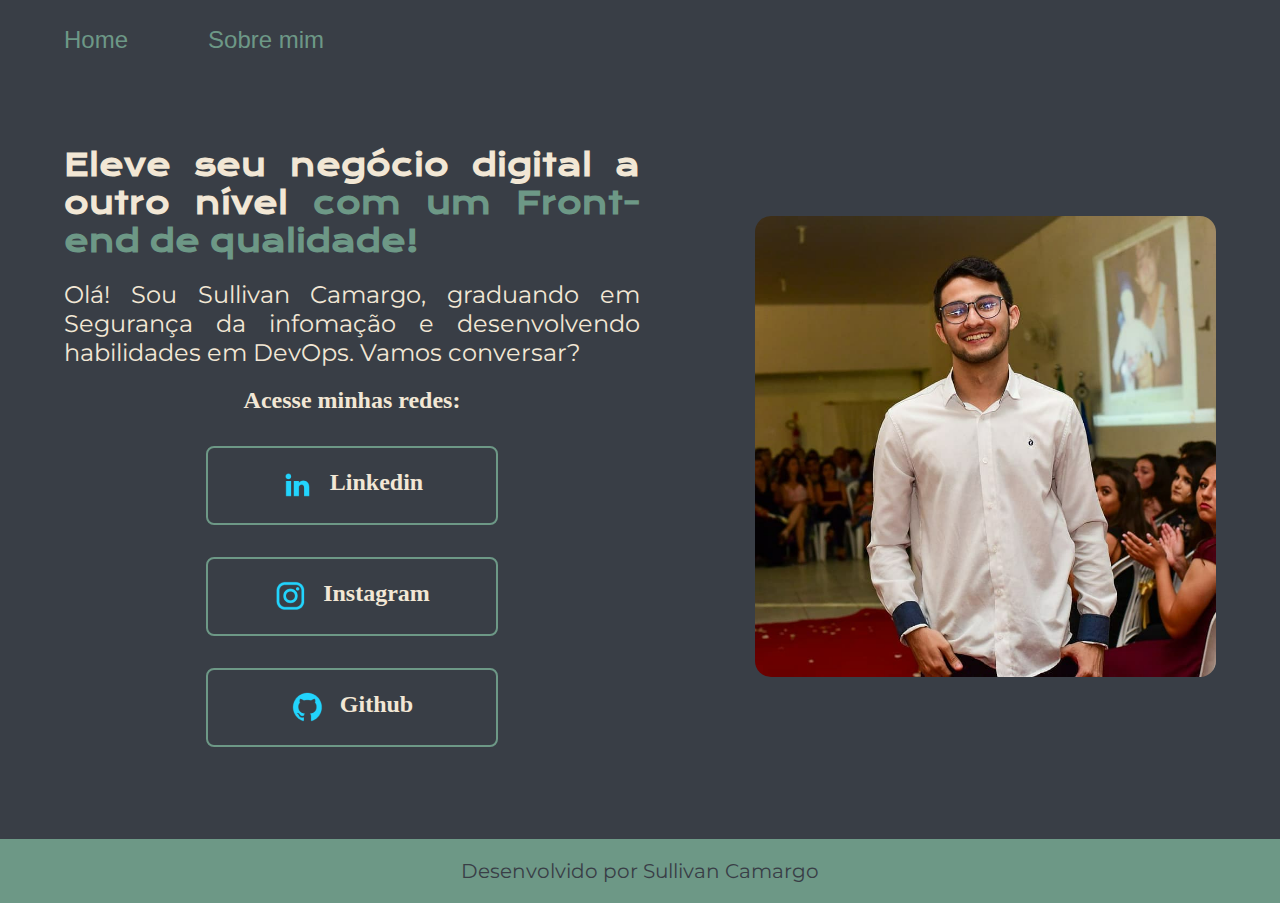
<file: index.html>
<!DOCTYPE html>
<html lang="pt-br">
<head>
    <meta charset="UTF-8">
    <meta http-equiv="X-UA-Compatible" content="IE=edge">
    <meta name="viewport" content="width=device-width, initial-scale=1.0">
    <title>Portifolio</title>
    <link rel="stylesheet" href="styles/style.css">
</head>
<body>
    <header class="cabecalho">
        <nav class="cabecalho__menu">
            <a class="cabecalho__menu__links" href="index.html">Home</a>
            <a class="cabecalho__menu__links" href="about.html">Sobre mim</a>
        </nav>
    </header>
    <main class="apresentacao">
        <section class="apresentacao__conteudo">
            <h1 class="apresentacao__conteudo__titulo">Eleve seu negócio digital a outro nível <strong class="destaque-titulo">com um Front-end de qualidade!</strong></h1>
            <p class="apresentacao__conteudo__texto">
                Olá! Sou Sullivan Camargo, graduando em Segurança da infomação e desenvolvendo habilidades em DevOps. Vamos conversar?
            </p>
        <div class="apresentacao__links">
            <h2>Acesse minhas redes:</h2>
            <a class="apresentacao__links__botao" href="https://www.linkedin.com/in/sullivancamargo/"><img src="assests/linkedin.png"> Linkedin</a>
            <a class="apresentacao__links__botao" href="https://www.instagram.com/sullivancamargo/"><img src="assests/instagram.png">Instagram</a>
            <a class="apresentacao__links__botao" href="https://github.com/xsully12"><img src="assests/github.png">Github</a>
        </div>
        </section>
        <img class="imagem-perfil" src="assests/Perfil.jpg" alt="Foto do Sullivancamargo">
    </main>
    <footer class="rodape">
        <p>Desenvolvido por Sullivan Camargo</p>
    </footer>
</body>
</html>
</file>
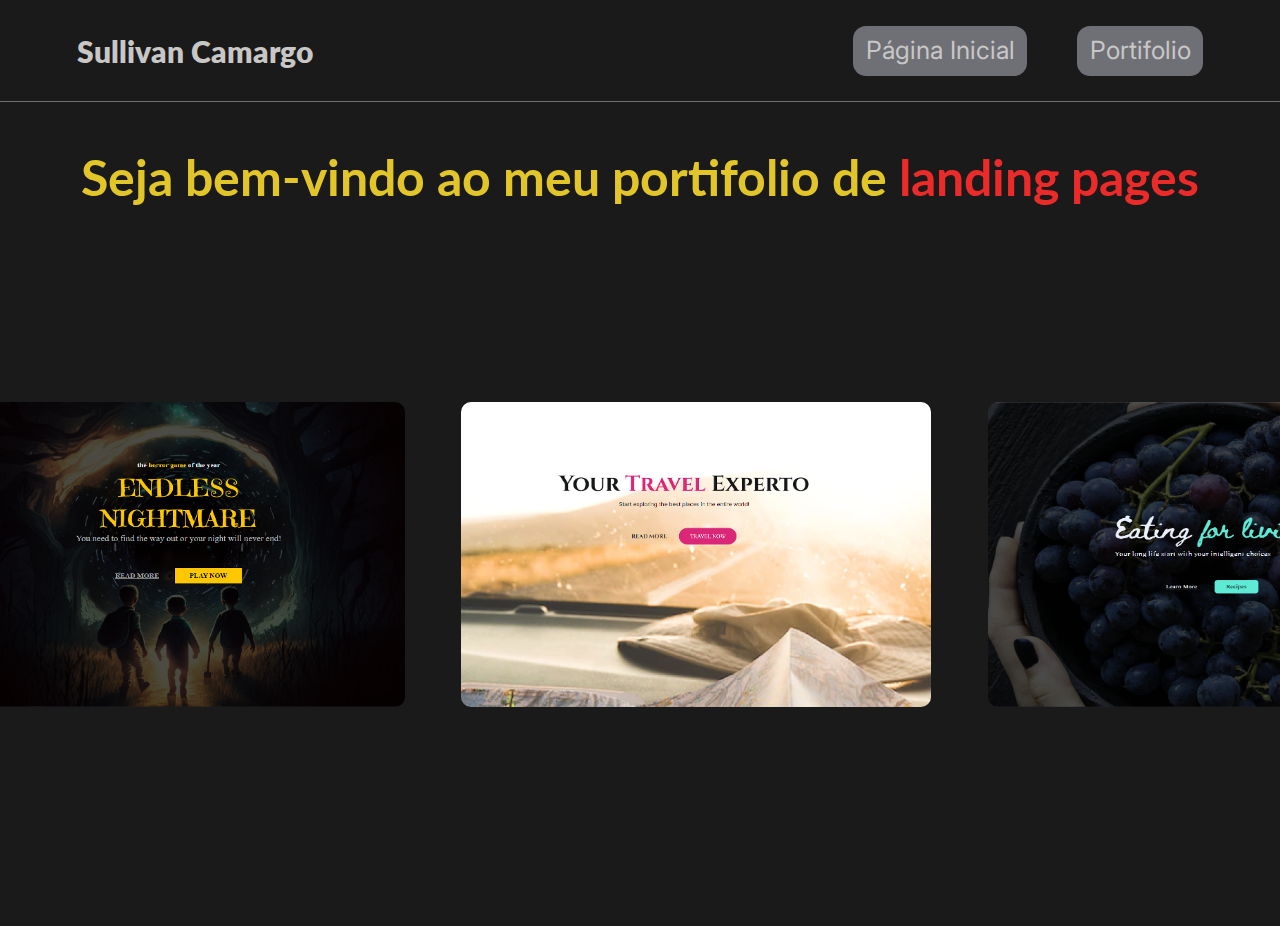
<file: Projetos/LandingPages/index.html>
<!DOCTYPE html>
<html lang="en">
<head>
    <meta charset="UTF-8">
    <meta http-equiv="X-UA-Compatible" content="IE=edge">
    <meta name="viewport" content="width=device-width, initial-scale=1.0">
    <link rel="stylesheet" href="reset.css">
    <link rel="stylesheet" href="style.css">
    <title>Projeto - landing pages</title>
</head>
<body>
    <header class="cabecalho">
        <h2 class="cabecalho__titulo">Sullivan Camargo</h2>
        <nav class="botoes">
            <a href="#" class="opcoes opcoes-inicial">Página Inicial</a>
            <a href="#" class="opcoes opcoes-portifolio">Portifolio</a>
        </nav>
    </header>

    <main class="conteudo">
        <section>
            <h1 class="conteudo__titulo">Seja bem-vindo ao meu portifolio de <strong class="titulo__destaque">landing pages</strong></h1>
        </section>
        <section class="pages">
            <ul class="pages__lista">
                <li class="pages__item">
                    <a href="https://xsully12.github.io/landing-pages/Aula1/" class="pages__titulo">Endless Nightmare<img src="img/endless.PNG" width="470" height="305" alt="logo da landing page endless" class=" endless pages__imagem"></a>
                <li class="pages__item">
                    <a href="https://xsully12.github.io/landing-pages/desafio1/" class="pages__titulo">Your Travel Experto<img src="img/Travel experto.PNG" width="470" height="305" alt="logo da landing page Travel" class=" travel pages__imagem"></a>
                <li>
                    <a href="https://xsully12.github.io/landing-pages/desafio2/" class="pages__titulo">Eating For Living<img src="img/Eating for living.PNG" width="470" height="305" alt="logo da landing page endless" class="eating pages__imagem"></a>
                    <li class="pages__item">   
                </li>
                        
            </ul>
        </section>
   


    </main>
</body>
</html>
</file>
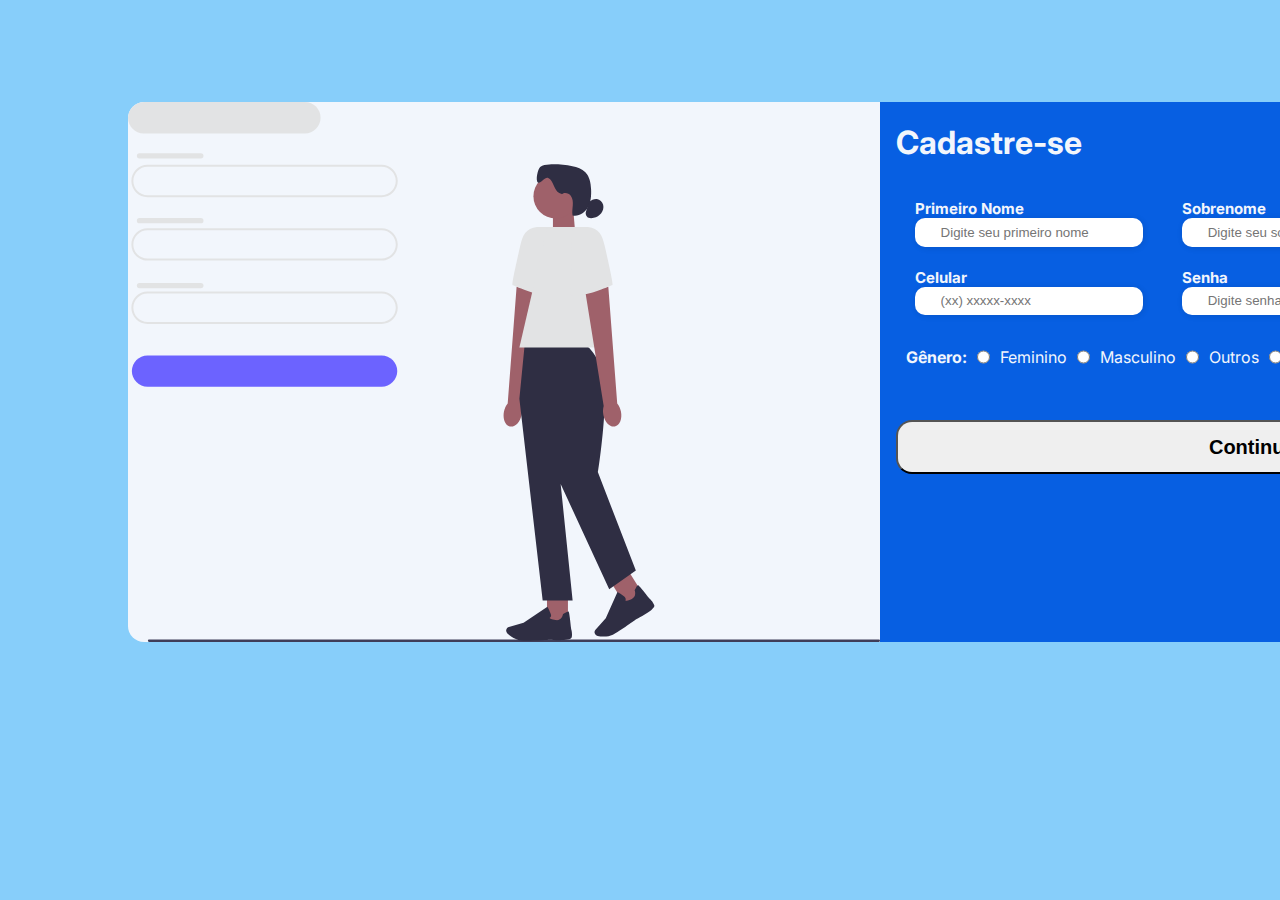
<file: Projetos/Cadastros/Tela-cadastro/index.html>
<!DOCTYPE html>
<html lang="pt-br">
<head>
    <meta charset="UTF-8">
    <meta http-equiv="X-UA-Compatible" content="IE=edge">
    <meta name="viewport" content="width=device-width, initial-scale=1.0">
    <link rel="stylesheet" href="style.css">
    <title>Cadastro</title>
</head>
<body>
    <main class="cadastro">

            <img src="img/Imagem.svg" alt="Imagem ao lado do cadastro, ilustrativa" class="cadastro__imagem">

        <div class="cadastros__formulario">
                <div class="cabecalho">
                    <h1 class="cabecalho__titulo">Cadastre-se</h1>
                    <div class="cabecalho__conta">
                        <p>Ja tenho uma conta</p>
                        <a href="#" class="botao-entrar">Entrar</a>
                    </div>
                </div>
            <form class="formulario">
                <div class="formulário__item">
                    <label for="nome"  class="formulario__label">Primeiro Nome</label><br>
                    <input type="text" name="cadastro" id="nome" placeholder="Digite seu primeiro nome" class="formulario__input" required>
                </div>
                <div>
                    <label for="sobrenome" class="formulario__label">Sobrenome</label><br>
                    <input type="text" id="sobrenome" placeholder="Digite seu sobrenome" class="formulario__input" required >
                </div>
                <div class="formulário__item">
                    <label for="email" class="formulario__label">E-mail</label><br>
                    <input type="email" name="cadastro" id="email" placeholder="Digite seu e-mail" class="formulario__input" required>
                </div>
                <div class="formulário__item">
                    <label for="celular" class="formulario__label">Celular</label><br>
                    <input type="tel" name="cadastro" id="celular" placeholder="(xx) xxxxx-xxxx" class="formulario__input">
                </div>
                <div class="formulário__item">
                    <label for="senha" class="formulario__label">Senha</label><br>
                    <input type="password" name="cadastro" id="senha"placeholder="Digite senha senha" class="formulario__input">
                </div>
                <div class="formulário__item">
                    <label for="senha2" class="formulario__label">Confirme sua senha</label><br>
                    <input type="password" name="cadastro" id="senha2"placeholder="Digite senha senha novamente" class="formulario__input"><br>
                </div>
            </form>
        <div class="formulario__genero">
            <br><label for=""> <strong>Gênero:</strong></label>
            <input type="radio" name="genero" id="Feminino">
            <label for="Feminino">Feminino</label>
            <input type="radio" name="genero" id="Masculino">
            <label for="Masculino">Masculino</label>
            <input type="radio" name="genero" id="Outros">
            <label for="Outros">Outros</label>
            <input type="radio" name="genero" id="Prefiro-não-dizer">
            <label for="Prefiro-não-dizer">Prefiro não dizer</label>
        </div>
            
            <button type="submit" class="botao"><strong class="botao__texto">Continuar</strong></button>
        </div>
        
    </main>
    <footer></footer>
</body>
</html>
</file>
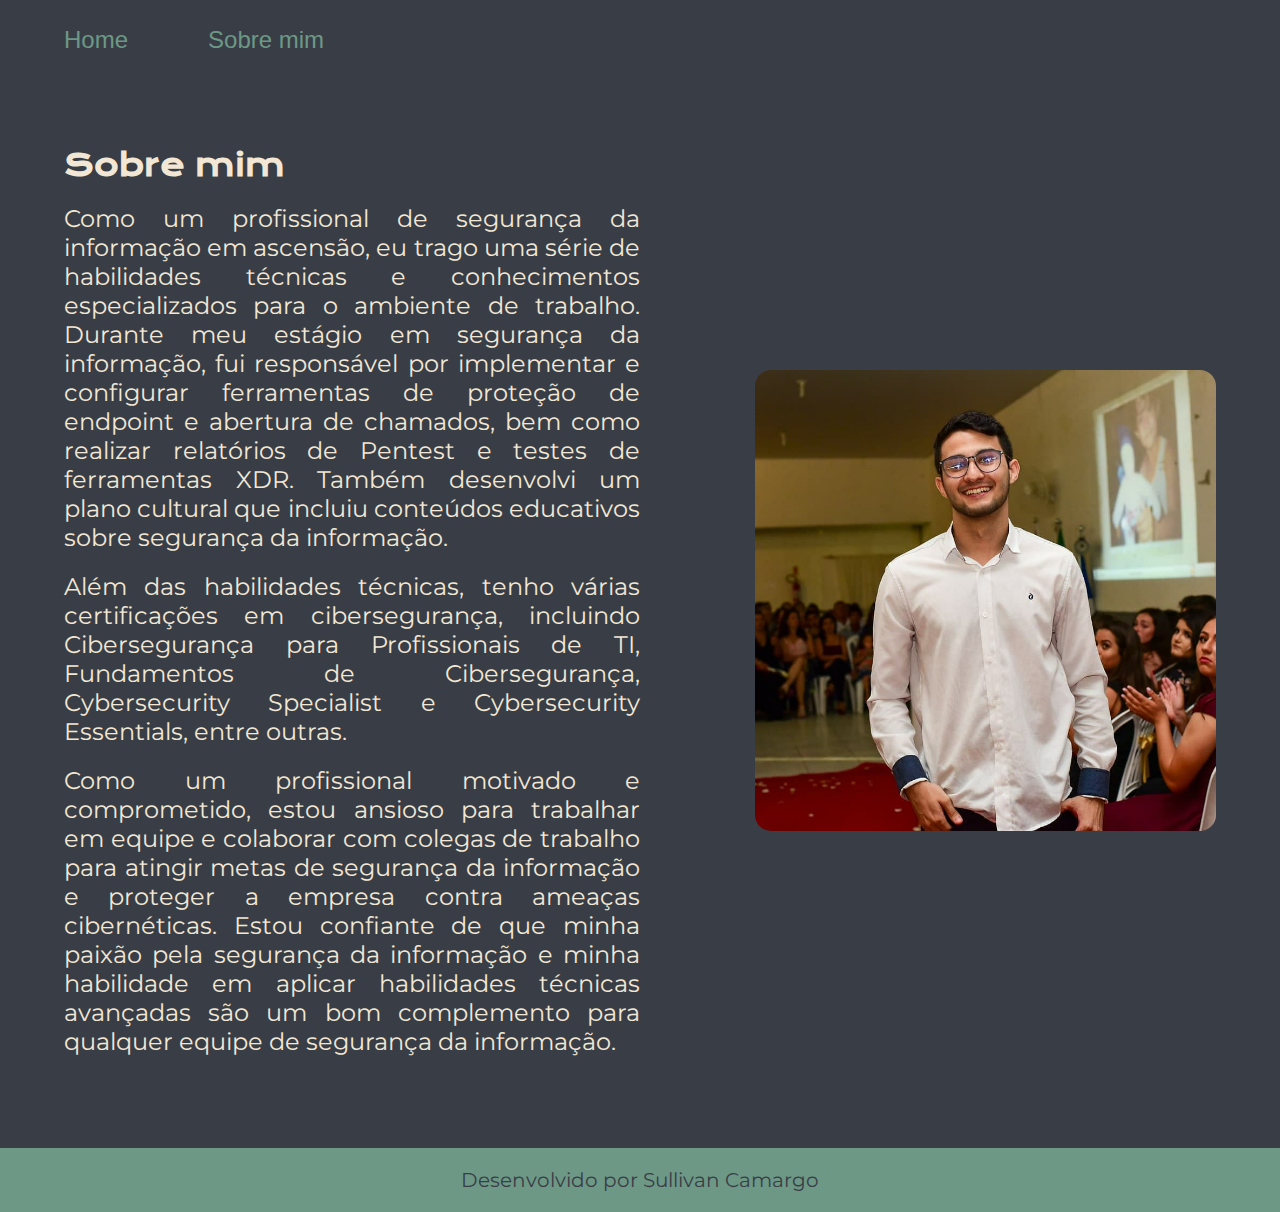
<file: about.html>
<!DOCTYPE html>
<html lang="pt-br">
<head>
    <meta charset="UTF-8">
    <meta http-equiv="X-UA-Compatible" content="IE=edge">
    <meta name="viewport" content="width=device-width, initial-scale=1.0">
    <title>Sobre mim</title>
    <link rel="stylesheet" href="styles/style.css">
</head>
<body>
    <header class="cabecalho">
        <nav class="cabecalho__menu">
            <a class="cabecalho__menu__links" href="index.html">Home</a>
            <a class="cabecalho__menu__links" href="about.html">Sobre mim</a>
        </nav>
    </header>
    <main class="apresentacao">
       <section class="apresentacao__conteudo">
            <h1 class="apresentacao__conteudo__titulo">Sobre mim</h1>
            <p class="apresentacao__conteudo__texto">Como um profissional de segurança da informação em ascensão, eu trago uma série de habilidades técnicas e conhecimentos especializados para o ambiente de trabalho. Durante meu estágio em segurança da informação, fui responsável por implementar e configurar ferramentas de proteção de endpoint e abertura de chamados, bem como realizar relatórios de Pentest e testes de ferramentas XDR. Também desenvolvi um plano cultural que incluiu conteúdos educativos sobre segurança da informação.</p>
            <p class="apresentacao__conteudo__texto">Além das habilidades técnicas, tenho várias certificações em cibersegurança, incluindo Cibersegurança para Profissionais de TI, Fundamentos de Cibersegurança, Cybersecurity Specialist e Cybersecurity Essentials, entre outras.</p>
            <p class="apresentacao__conteudo__texto">Como um profissional motivado e comprometido, estou ansioso para trabalhar em equipe e colaborar com colegas de trabalho para atingir metas de segurança da informação e proteger a empresa contra ameaças cibernéticas. Estou confiante de que minha paixão pela segurança da informação e minha habilidade em aplicar habilidades técnicas avançadas são um bom complemento para qualquer equipe de segurança da informação.</p>
       </section>
       <img class="imagem-perfil" src="assests/Perfil.jpg" alt="Foto do sullivancamargo">
    </main>
    <footer class="rodape">
        <p>Desenvolvido por Sullivan Camargo</p>
    </footer>

</body>
</html>
</file>
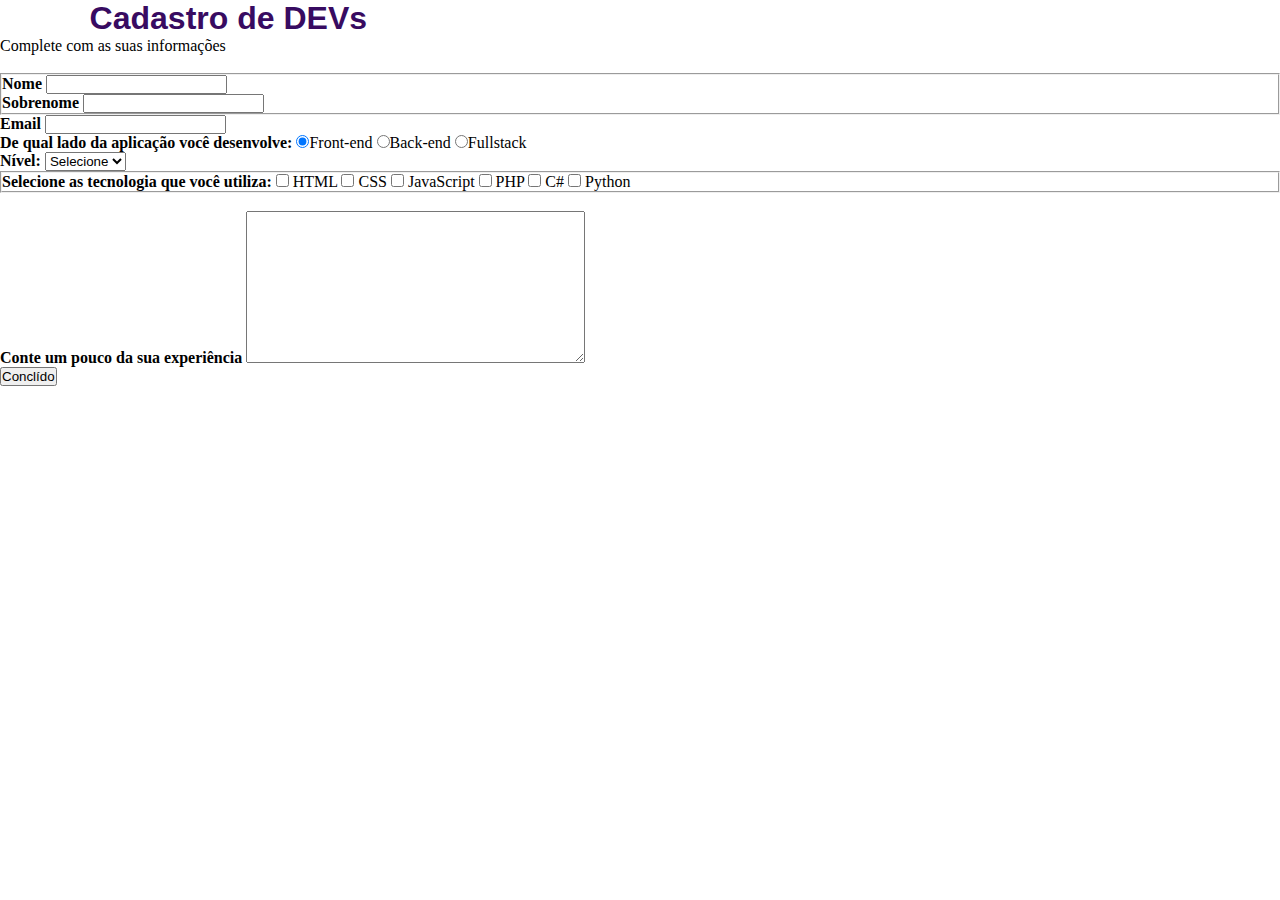
<file: Projetos/Cadastros/Formulario/formulario.html>
<!DOCTYPE html>
<html lang="pt-br">
<head>
    <meta charset="UTF-8">
    <meta http-equiv="X-UA-Compatible" content="IE=edge">
    <meta name="viewport" content="width=device-width, initial-scale=1.0">
    <link rel="stylesheet" href="style.css">
    <title>Formulário</title>
</head>
<body>
    <div>
        <h1 class="titulo">Cadastro de DEVs</h1>
        <p class="titullo-descricao">Complete com as suas informações</p>
        <br>
    </div>

    <form>
        <fieldset class="grupo">
            <div class="campo">
                <label for="nome"> <strong>Nome</strong></label>
                <input type="text" name="nome" id="nome" required>
            </div>

            <div>
                <label for="sobrenome"> <strong>Sobrenome</strong></label>
                <input type="text" name="sobrenome" id="sobrenome"required>
                
            </div>
        </fieldset>

        <div>
            <label for="email"> <strong>Email</strong></label>
            <input type="email" name="email" id="email" required>
        </div>
        <div>
            <label><strong>De qual lado da aplicação você desenvolve:</strong></label>
            <label>
                <input type="radio" name="devweb" value="Frontend" checked>Front-end
            </label>
            <label>
                <input type="radio" name="devweb" value="Backend">Back-end
            </label>
            <label>
                <input type="radio" name="devweb" value="Fullstack">Fullstack
            </label>
        </div>
        <div>
            <label for="nivel"> <strong>Nível: </strong></label>
            <select id="nivel">
                <option selected disabled value="">Selecione</option>
                    <option value="Junior">Júnior</option>
                    <option value="Pleno">Pleno</option>
                    <option value="Sênior">Sênior</option>
            </select>
        </div>
        <fieldset class="grupo">
            <div>
                <label><strong>Selecione as tecnologia que você utiliza: </strong></label>
                <input type="checkbox" name="tecnologia" id="tecnologia1" value="HTML">
                <label for="tecnologia1">HTML</label>
                <input type="checkbox" name="tecnologia" id="tecnologia2" value="CSS">
                <label for="tecnologia2">CSS</label>
                <input type="checkbox" name="tecnologia" id="tecnologia3" value="JavaScript">
                <label for="tecnologia3">JavaScript</label>
                <input type="checkbox" name="tecnologia" id="tecnologia4" value="PHP">
                <label for="tecnologia4">PHP</label>
                <input type="checkbox" name="tecnologia" id="tecnologia5" value="C#">
                <label for="tecnologia5">C#</label>
                <input type="checkbox" name="tecnologia" id="tecnologia6" value="Python">
                <label for="tecnologia6">Python</label>
            </div>
        </fieldset>
        <div>
            <br>
            <label for="observacoes"> <strong>Conte um pouco da sua experiência</strong> </label>
            <textarea name="observações" id="observacoes" cols="40" rows="10"></textarea>
        </div>
        
        <button class="botao" type="submit">Conclído</button>

    </form>
</html>
</file>
<file: styles/style.css>
@import url('https://fonts.googleapis.com/css2?family=Krona+One&family=Montserrat:wght@400;600&display=swap');

:root {
    --cor-primaria: #393E46;
    --cor-secundaria: #6D9886;
    --cor-terciaria: #F2E7D5;
    --cor-quarta: #F7F7F7;;
}

*{
    margin: 0;
    padding: 0;
}

body {
    box-sizing: border-box;
    background-color: var(--cor-primaria);
    color: var(--cor-terciaria)
}

.destaque-titulo {
    color: var(--cor-secundaria)
}
.cabecalho {
    padding: 2% 0% 0% 5%;
}
.cabecalho__menu {
    display: flex;
    gap: 80px;
}
.cabecalho__menu__links {
    font-family: 'Montserrast', sans-serif;
    font-size: 1.5rem;
    color: var(--cor-secundaria);
    text-decoration: none;
}

.apresentacao {
    padding: 7.2% 5%;
    display:flex;
    align-items: center;
    justify-content: space-between;
    text-align: justify;
    gap: 46px;
}
.imagem-perfil {
    border-radius: 16px;
    width: 40%;
    
}
.apresentacao__conteudo {
    width: 50%;
    display: flex;
    flex-direction: column;
    gap: 20px;
}
.apresentacao__conteudo__titulo {
    font-size: 1.87rem;
    font-family: 'Krona One', sans-serif;
}
.apresentacao__conteudo__texto {
    font-size: 1.5rem;
    font-family: 'Montserrat', sans-serif;
    color: var(--cor-terciaria);
}
.apresentacao__links {
    display: flex;
    gap: 32px;
    align-items: center;
    flex-direction: column;
    justify-content: space-between;

}
.apresentacao__links__botao {
    display:flex;
    justify-content: center;
    gap: 16px;
    border: 2px solid var(--cor-secundaria);
    width: 50%;
    text-align: center;
    border-radius: 8px;
    font-size: 1.5rem;
    font-weight: 600;
    padding: 21.5px 0;
    text-decoration: none;
    color: var(--cor-terciaria);

}
.apresentacao__links__botao:hover {
    background-color: var(--cor-secundaria);
    
}
.rodape {
    color: var(--cor-primaria);
    background-color: var(--cor-secundaria);
    padding: 20px;
    text-align: center;
    font-family: 'Montserrat', sans-serif;
    font-size: 1.25rem;
    font-weight: 400;
}

@media (max-width: 850px) {
    .cabecalho {
        padding: 10%;
    }
    .cabecalho__menu {
        justify-content: center;
    }
    .imagem-perfil {
        width: 50%;
    }
    .apresentacao {
        flex-direction: column-reverse;
        padding: 7.2% 5%;
    }
    .apresentacao__conteudo {
        width: auto;
    }
}
</file>
<file: Projetos/LandingPages/style.css>
@import url('https://fonts.googleapis.com/css2?family=Inter:wght@400;800&family=Lato:wght@100;300;400;700&family=Spectral:ital,wght@1,500&display=swap');
*{
    margin: 0;
    padding: 0;
}
:root
{
    --branco: rgb(201, 198, 198);
    --vermelho: rgb(235, 42, 42);
    --preto: rgb(26, 26, 26);
    --amarelo: #e2c629;
    --cinza: #6E7076;
}

body{
    background-color: var(--preto);
    font-family: 'Inter', sans-serif;
    height: 100vh;
  
}

.cabecalho
{
    margin: 2% 6%;
    display: flex;
    justify-content: space-between;
    align-items: center;
}
.cabecalho__titulo
{
    color: var(--branco);
    font-weight: 800;
    font-size: 30px;
    font-family: 'Lato', sans-serif;
    
}
.opcoes
{
    text-decoration: none;
    color: var(--branco);
    padding: 0.5em;
    font-size: 25px;
    background-color: var(--cinza);
    border-radius: 13px;
    transition: 0.5s;
}
.opcoes:hover{
    background-color: var(--amarelo);
    color: var(--preto);
    transform:scale(1.1)
}
.botoes{
    display: flex;
    gap: 50px; 
}

.conteudo{
    display: flex;
    text-align: center;
    justify-content: center;
    border-top: 0.3px solid var(--cinza);
    margin-bottom: 10px;
    flex-direction: column;

}
.conteudo__titulo{
    margin-top: 1em;
    font-size: 50px;
    font-family: 'Lato', sans-serif;
    font-weight: 700;
    color: var(--amarelo);
    margin-bottom: 3em;
}
.titulo__destaque
{
    color: var(--vermelho);
}
.pages{
    display: flex;
    justify-content: center;
    flex-direction: row;
}
.pages__lista{
    display: flex;
    gap: 4%;
}
.pages__imagem{
    border-radius: 10px;
    transition: 0.5s;
}
.pages__titulo{
    text-decoration: none;
    color: transparent;
    font-family: 'Spectral', serif;
    font-size: 25px;
    display: flex;
    flex-direction: column;
    gap: 1em;
    transition: 0.5s;
    
}
.pages__titulo:hover{
   
    transform: translateY(60px);
    color: var(--amarelo);
    
}
</file>
<file: Projetos/Cadastros/Tela-cadastro/style.css>
@import url('https://fonts.googleapis.com/css2?family=Inter:wght@100;200;300;400;500;600&display=swap');

*{
    margin: 0;
    padding: 0%;
}
:root{
    --azul-fundo: #87CEFA;
    --fundo-imagem: rgb(242, 246, 252);
    --fundo-cadastro: rgb(7, 95, 226);
    --fundo-botao: rgb(230, 199, 62);
}

body{
    background-color:var(--azul-fundo) ;
    margin: 8% 10%;
    color:var(--fundo-imagem);
    font-family: 'Inter', sans-serif;
   
    
}

.cadastro{
    display: flex;
}
.cadastro__imagem{
    background-color: var(--fundo-imagem);
    border-radius: 16px 0px 0px 16px;
    
}
.cadastros__formulario{
    background-color: var(--fundo-cadastro);
    padding-left: 1em;
    border-radius: 0px 16px 16px 0px;
    align-items: center;
}
.cabecalho{
   display: flex;
   justify-content: space-around;
   align-items: center;
   height: 5em;
   gap: 20em;
   padding-right: 2em;
   padding-bottom: 2%;
   white-space: nowrap;
   font-weight: 700;

}
.cabecalho__conta{
    display: flex;
    justify-content: space-around;
    align-items: center;
    gap: 2em;
    white-space: nowrap;
    font-weight: 400;
}
.botao-entrar{
    background-color: var(--fundo-imagem);
    padding: 0.5em 1.2em;
    border-radius: 8px;
    text-decoration: none;
    font-weight: 700;
    color: var(--fundo-cadastro);
}
.botao-entrar:hover{
    background-color: var(--fundo-botao);
    color: var(--fundo-imagem);
}
.formulario{
    display: flex;
    flex-wrap: wrap;
    justify-content: space-around;
    row-gap: 20px;
}
.formulario__label{
    font-size: 15px;
    font-weight: 700;
}
.formulario__input{
    padding: 0.5em 1.6rem;
    border-radius: 10px;
    border: none;
    box-shadow: 1px 1px 6px #0000001c;
}
.formulario__genero{
    display: flex;
    flex-direction: row;
    gap: 10px;
    padding-top: 2em;
}
.botao{
    display: flex;
    text-align: center;
    justify-content: center;
    margin-top: 4em;
    width: 90%;
    padding: 1em;
    border-radius: 16px;
    
}
.botao__texto{
    font-size: 20px;
}
</file>
<file: Projetos/Cadastros/Formulario/style.css>
*{
    margin: 0;
    padding: 0;
}

.titulo
{
    font-family: sans-serif;
    color: #380b61;
    margin-left: 7%;
}
</file>
